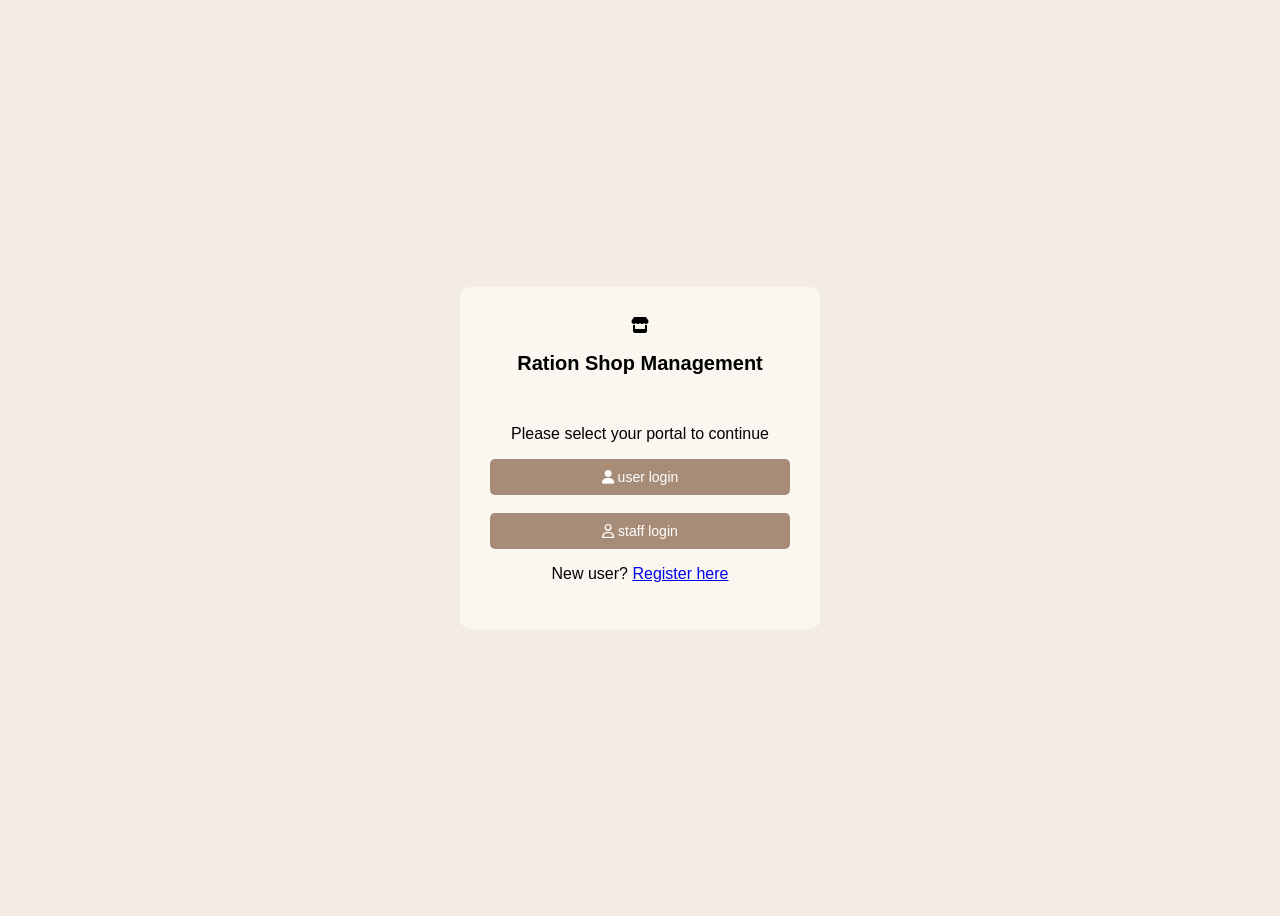
<file: index.html>
<!DOCTYPE html>
<html lang="en">
<head>
    <meta charset="UTF-8">
    <meta name="viewport" content="width=device-width, initial-scale=1.0">
    <title>LOGIN</title>
    <link rel="stylesheet" href="style.css">
    <link rel="stylesheet" href="https://cdnjs.cloudflare.com/ajax/libs/font-awesome/6.4.0/css/all.min.css">
</head>
</head>
<body>
    <div class="login-box">
        <i class="fas fa-store"></i>
        <h2>Ration Shop Management</h2>
        <p>Please select your portal to continue</p>
         <button><i class="fas fa-user"></i> user login</button>
        <br><br>
        <button><i class="far fa-user"></i> staff login </button>
        <p> New user? <a href="register.html">Register here</a></p>
</div>

</body>
</html>
</file>
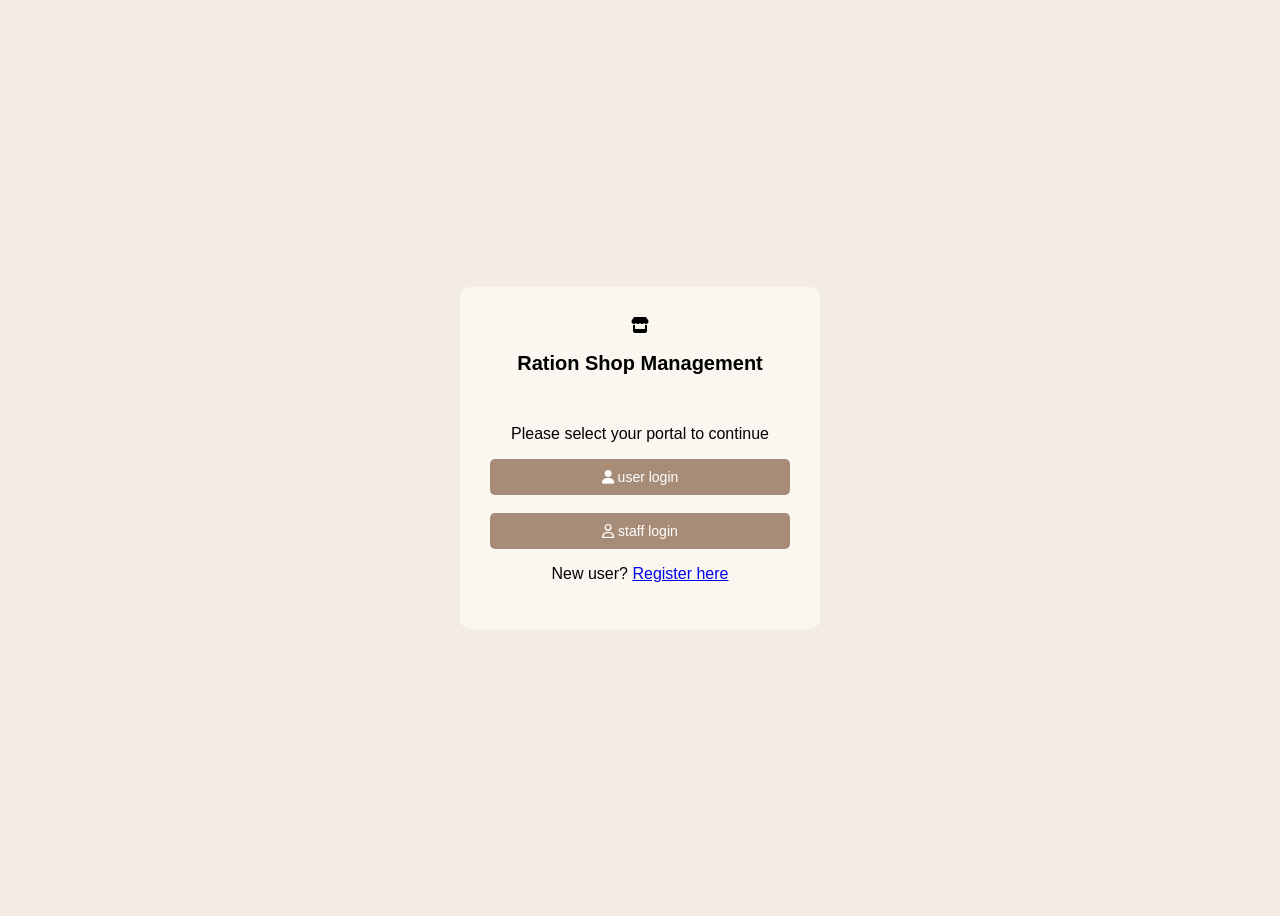
<file: index/index.html>
<!DOCTYPE html>
<html lang="en">
<head>
    <meta charset="UTF-8">
    <meta name="viewport" content="width=device-width, initial-scale=1.0">
    <title>LOGIN</title>
    <link rel="stylesheet" href="index.css">
    <link rel="stylesheet" href="https://cdnjs.cloudflare.com/ajax/libs/font-awesome/6.4.0/css/all.min.css">
</head>

<body>
    <div class="login-box">
        <i class="fas fa-store"></i>
        <h2>Ration Shop Management</h2>
        <p>Please select your portal to continue</p>
         <button id="userButton"><i class="fas fa-user"></i> user login</button>
        <br><br>
        <button><i class="far fa-user"></i> staff login </button>
        <p> New user? <a href="register.html">Register here</a></p>
</div>


</body>
</html>
</file>
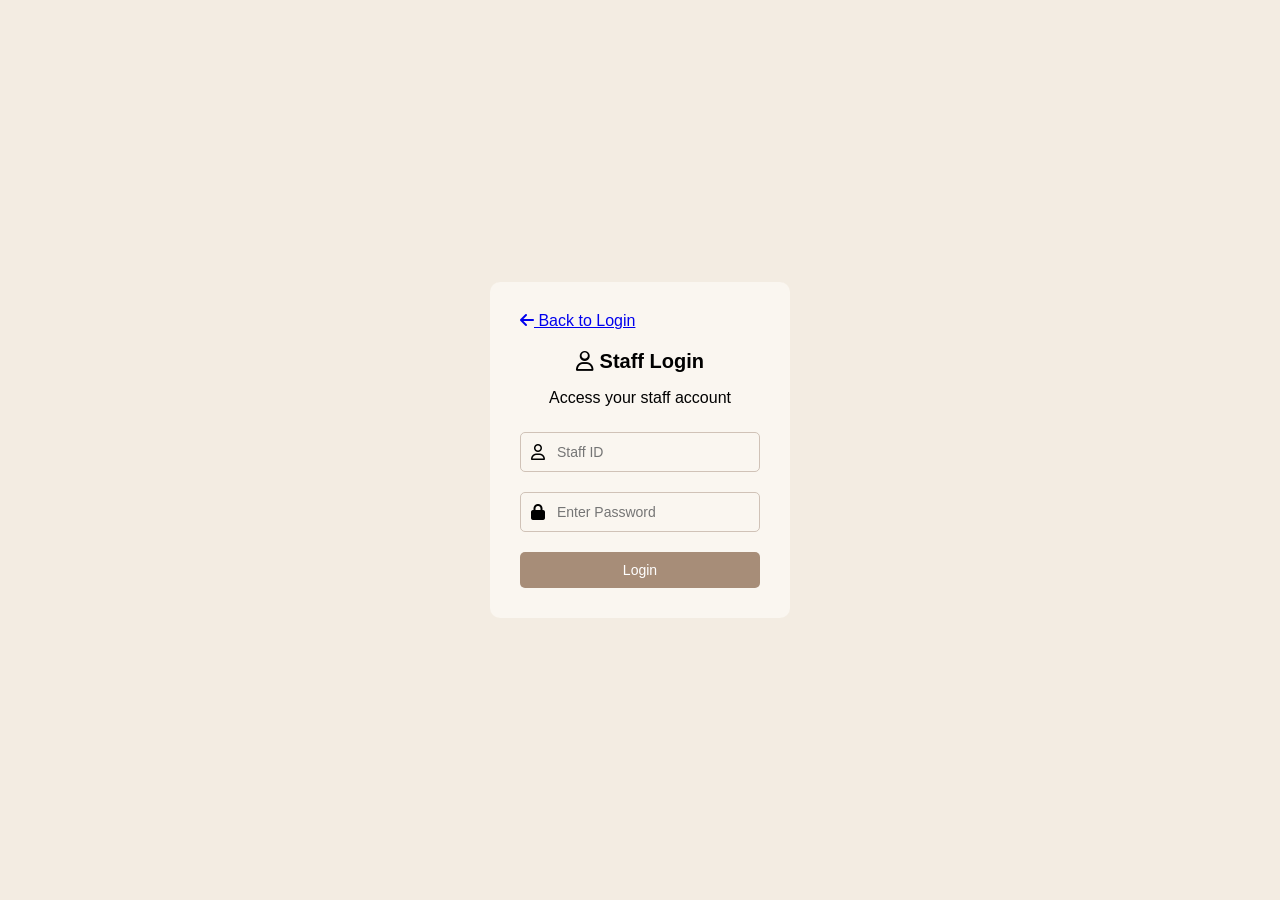
<file: staff/staff_login.html>
<!DOCTYPE html>
<html lang="en">
<head>
    <meta charset="UTF-8">
    <meta name="viewport" content="width=device-width, initial-scale=1.0">
    <title>Staff Login</title>

    <link rel="stylesheet" href="../css/staff_login.css">
    <link rel="stylesheet"
          href="https://cdnjs.cloudflare.com/ajax/libs/font-awesome/6.4.0/css/all.min.css">
</head>
<body>
    <div class="login-box">
        <a href="index.html">
            <i class="fa-solid fa-arrow-left"></i> Back to Login
        </a>

        <h3><i class="far fa-user"></i> Staff Login</h3>
        <p>Access your staff account</p>

        <form >
            <div class="staff_Id">
                <i class="far fa-user"></i>
                <input
                    type="text"
                    id="staff_id"
                    name="staff_id"
                    placeholder="Staff ID"
                    required
                >
            </div>

            <div class="password">
                <i class="fas fa-lock"></i>
                <input
                    type="password"
                    id="staff_password"
                    name="staff_password"
                    placeholder="Enter Password"
                    required
                >
            </div>

            <button type="submit">Login</button>
        </form>
    </div>
</body>
</html>
</file>
<file: style.css>
body{
    font-family: Arial, Helvetica, sans-serif;
    background: #f3ece2;
    display: flex;
    justify-content: center;
    align-items: center;
    height: 100vh;
}

.login-box{
    background: #faf6f0;
    padding: 30px;
    border-radius: 10px;
    width: 300px;
    text-align: center; 
}

.login-box h2{
    margin-bottom: 50px;
    font-size: 20px;
}
.login-box button{
    width: 100%;
    padding: 10px;
    background: #a78d78;
    color: #ffffff;
    border: none;
    border-radius: 5px;
    cursor: pointer;
    font-size: 14px;
}

.login-box button:hover{
    background: #D0C2B7;
}

#hi {
    background: #ffffff;
    font-family: 'Lucida Sans', 'Lucida Sans Regular', 'Lucida Grande', 'Lucida Sans Unicode', Geneva, Verdana, sans-serif;
}
</file>
<file: index/index.css>
body{
    font-family: Arial, Helvetica, sans-serif;
    background: #f3ece2;
    display: flex;
    justify-content: center;
    align-items: center;
    height: 100vh;
}

.login-box{
    background: #faf6f0;
    padding: 30px;
    border-radius: 10px;
    width: 300px;
    text-align: center; 
}

.login-box h2{
    margin-bottom: 50px;
    font-size: 20px;
}
.login-box button{
    width: 100%;
    padding: 10px;
    background: #a78d78;
    color: #ffffff;
    border: none;
    border-radius: 5px;
    cursor: pointer;
    font-size: 14px;
}

.login-box button:hover{
    background: #D0C2B7;
}

#hi {
    background: #ffffff;
    font-family: 'Lucida Sans', 'Lucida Sans Regular', 'Lucida Grande', 'Lucida Sans Unicode', Geneva, Verdana, sans-serif;
}
</file>
<file: css/staff_login.css>
body {
    font-family: Arial, Helvetica, sans-serif;
    background: #f3ece2;
    display: flex;
    justify-content: center;
    align-items: center;
    min-height: 100vh;
    margin: 0;
}

.login-box {
    background: #faf6f0;
    padding: 30px;
    border-radius: 10px;
    width: 300px;
    text-align: center;
    box-sizing: border-box;
}

.login-box a {
    display: block;
    text-align: left;
    margin-bottom: 20px;
}

.login-box h3 {
    margin-bottom: 10px;
    font-size: 20px;
}

.login-box p {
    margin-bottom: 25px;
}

.staff_Id,
.password {
    display: flex;
    align-items: center;
    gap: 10px;
    margin-bottom: 20px;
    padding: 10px;
    border: 1px solid #D0C2B7;
    border-radius: 5px;
}

.staff_Id input,
.password input {
    width: 100%;
    min-width: 0;
    border: none;
    outline: none;
    background: transparent;
    font-size: 14px;
}

.login-box button {
    width: 100%;
    padding: 10px;
    background: #a78d78;
    color: #ffffff;
    border: none;
    border-radius: 5px;
    cursor: pointer;
    font-size: 14px;
}

.login-box button:hover {
    background: #D0C2B7;
}
</file>
